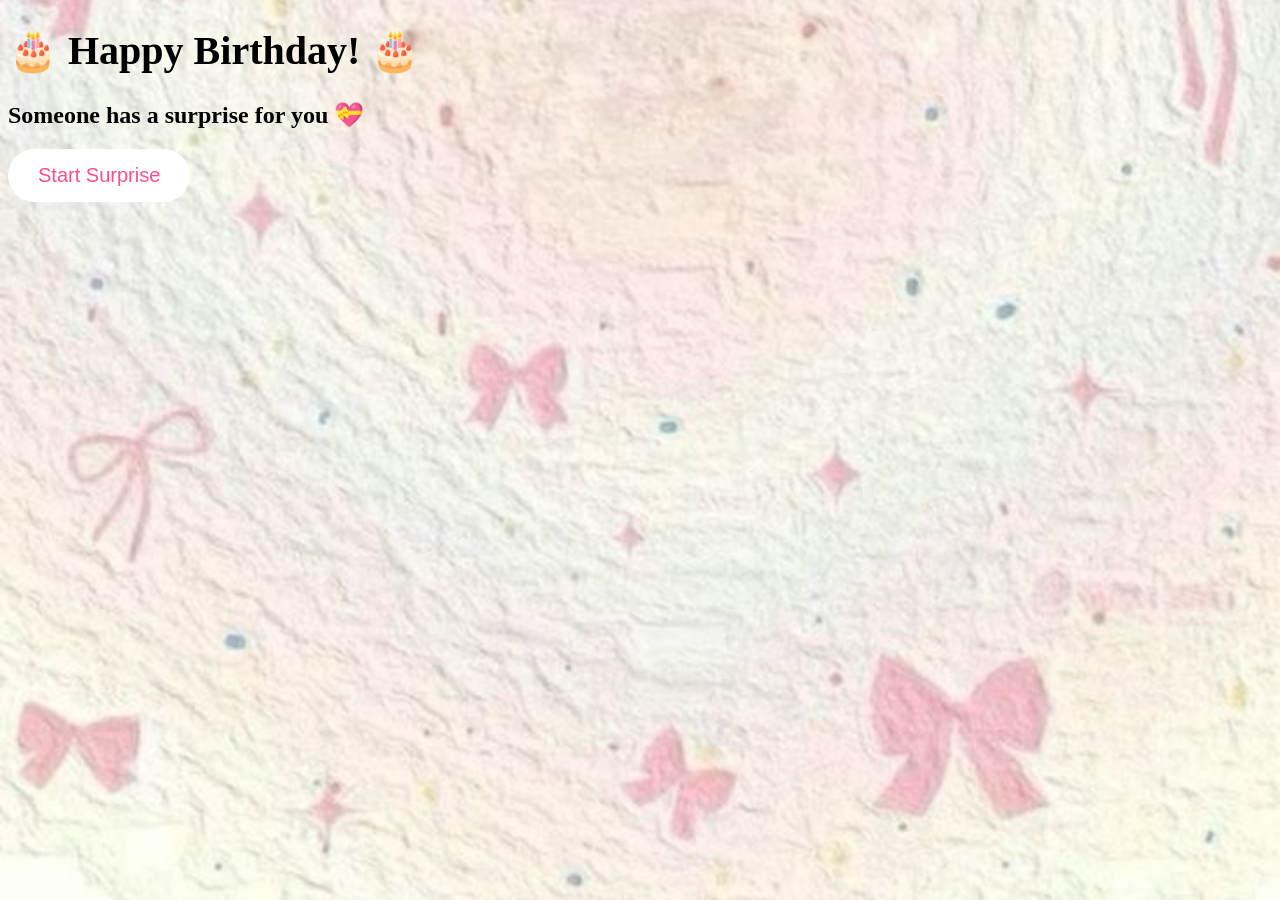
<file: index.html>
<!DOCTYPE html>
<html>
<head>
<title>Happy Birthday</title>
<style>
body {
  background-image: url("background.jpg");
  background-size: cover;
  background-position: center;
  background-repeat: no-repeat;
}

h1{
font-size:40px;
}

button{
padding:15px 30px;
font-size:20px;
border:none;
border-radius:30px;
background:white;
color:#ff4d88;
}
</style>
</head>

<body>
  <div class="card">
    <h1>🎂 Happy Birthday! 🎂</h1>
    <h2>Someone has a surprise for you 💝</h2>

    <button onclick="window.location.href='envelope.html'">
      Start Surprise
    </button>
  </div>
</body>
</html>
</file>
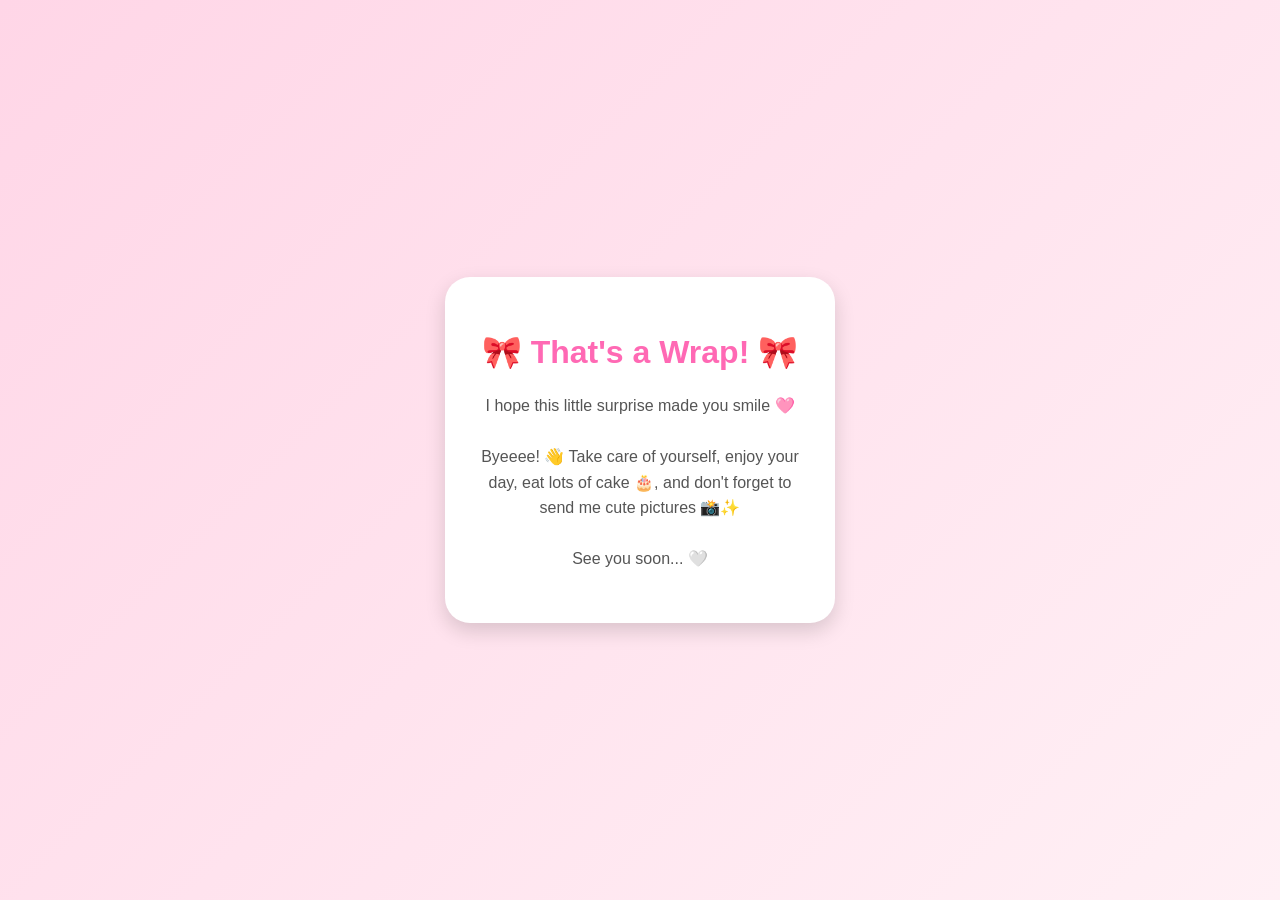
<file: bye.html>
<!DOCTYPE html>
<html>
<head>
<title>Bye 👋</title>

<style>
body{
margin:0;
height:100vh;
display:flex;
justify-content:center;
align-items:center;
background:linear-gradient(135deg,#ffd6e7,#fff0f5);
font-family:Arial,sans-serif;
text-align:center;
}

.card{
background:white;
padding:35px;
border-radius:25px;
width:320px;
box-shadow:0 8px 20px rgba(0,0,0,.15);
animation:fadeIn 1.2s ease;
}

h1{
color:#ff69b4;
}

p{
color:#555;
line-height:1.6;
}

@keyframes fadeIn{
from{
opacity:0;
transform:translateY(20px);
}
to{
opacity:1;
transform:translateY(0);
}
}
</style>

</head>

<body>

<div class="card">

<h1>🎀 That's a Wrap! 🎀</h1>

<p>
I hope this little surprise made you smile 🩷<br><br>

Byeeee! 👋 Take care of yourself, enjoy your day, eat lots of cake 🎂, and don't forget to send me cute pictures 📸✨<br><br>

See you soon... 🤍
</p>

</div>

</body>
</html>
</file>
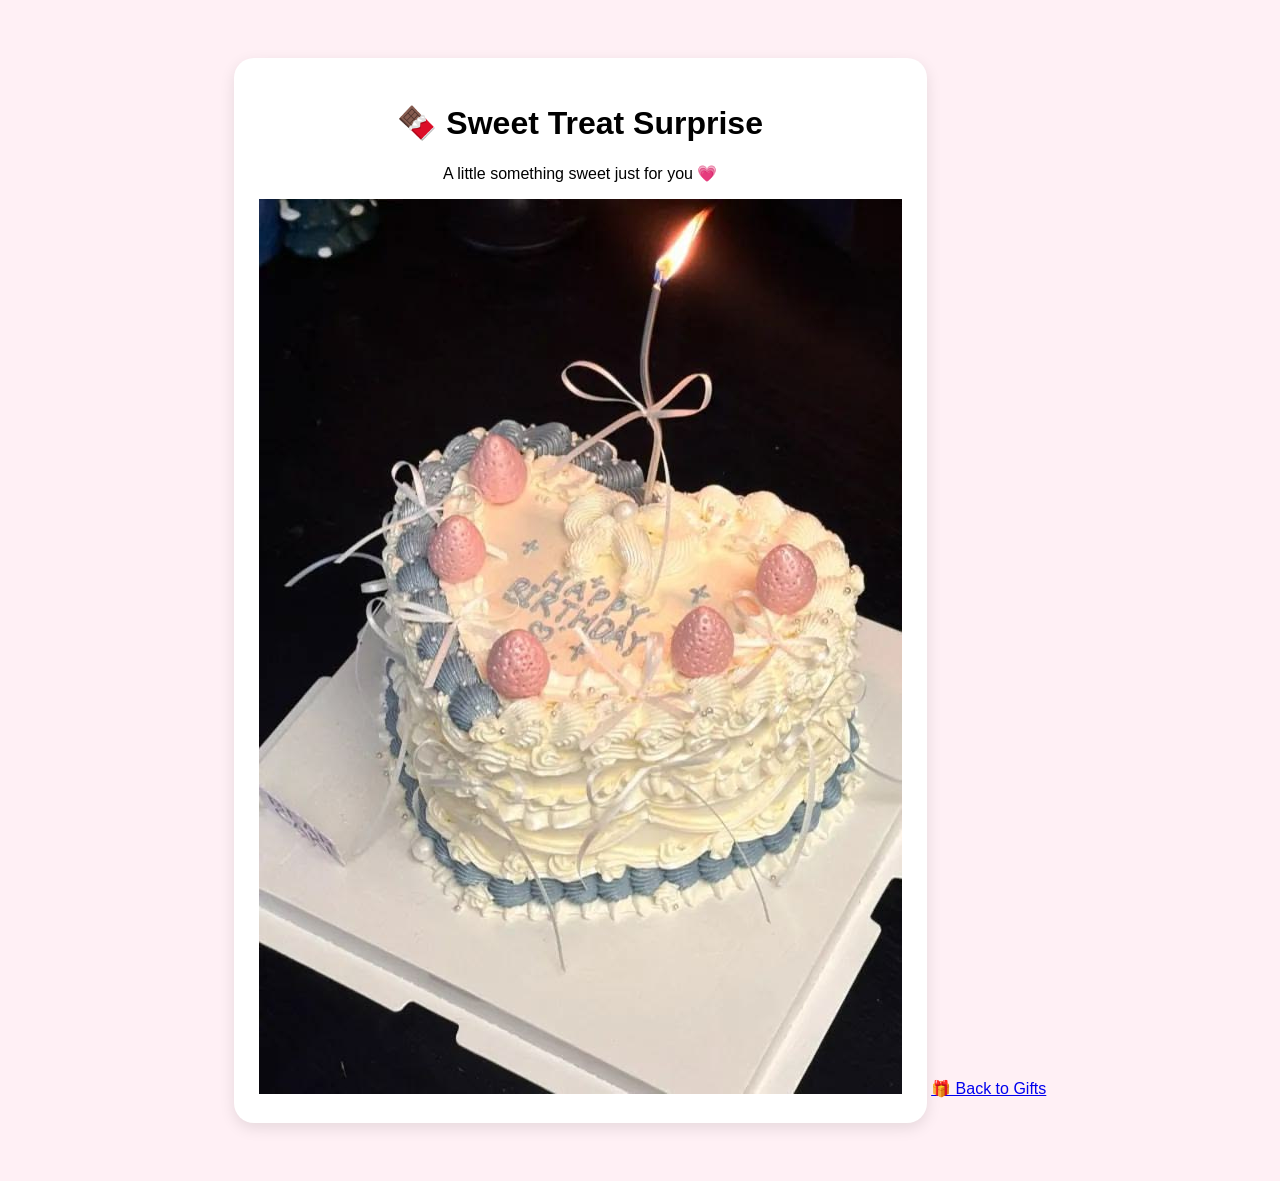
<file: chocolate.html>
<!DOCTYPE html>
<html>
<head>
  <title>Sweet Treat 🍫</title>

  <style>
    body{
      background: #fff0f5;
      font-family: Arial, sans-serif;
      text-align: center;
      padding: 50px;
    }

    .card{
      background: white;
      padding: 25px;
      border-radius: 20px;
      display: inline-block;
      box-shadow: 0 5px 15px rgba(0,0,0,0.1);
    }

    .treats{
      font-size: 40px;
      margin-top: 15px;
      animation: float 2s infinite ease-in-out;
    }

    @keyframes float{
      0% {transform: translateY(0);}
      50% {transform: translateY(-10px);}
      100% {transform: translateY(0);}
    }
  </style>
</head>

<body>

  <div class="card">
  <h1>🍫 Sweet Treat Surprise</h1>
  <p>A little something sweet just for you 💗</p>

  <img src="cake.jpg" class="cake-img">

  </div>
<a href="gifts.html" class="back-btn">🎁 Back to Gifts</a>
</body>
</html>
</file>
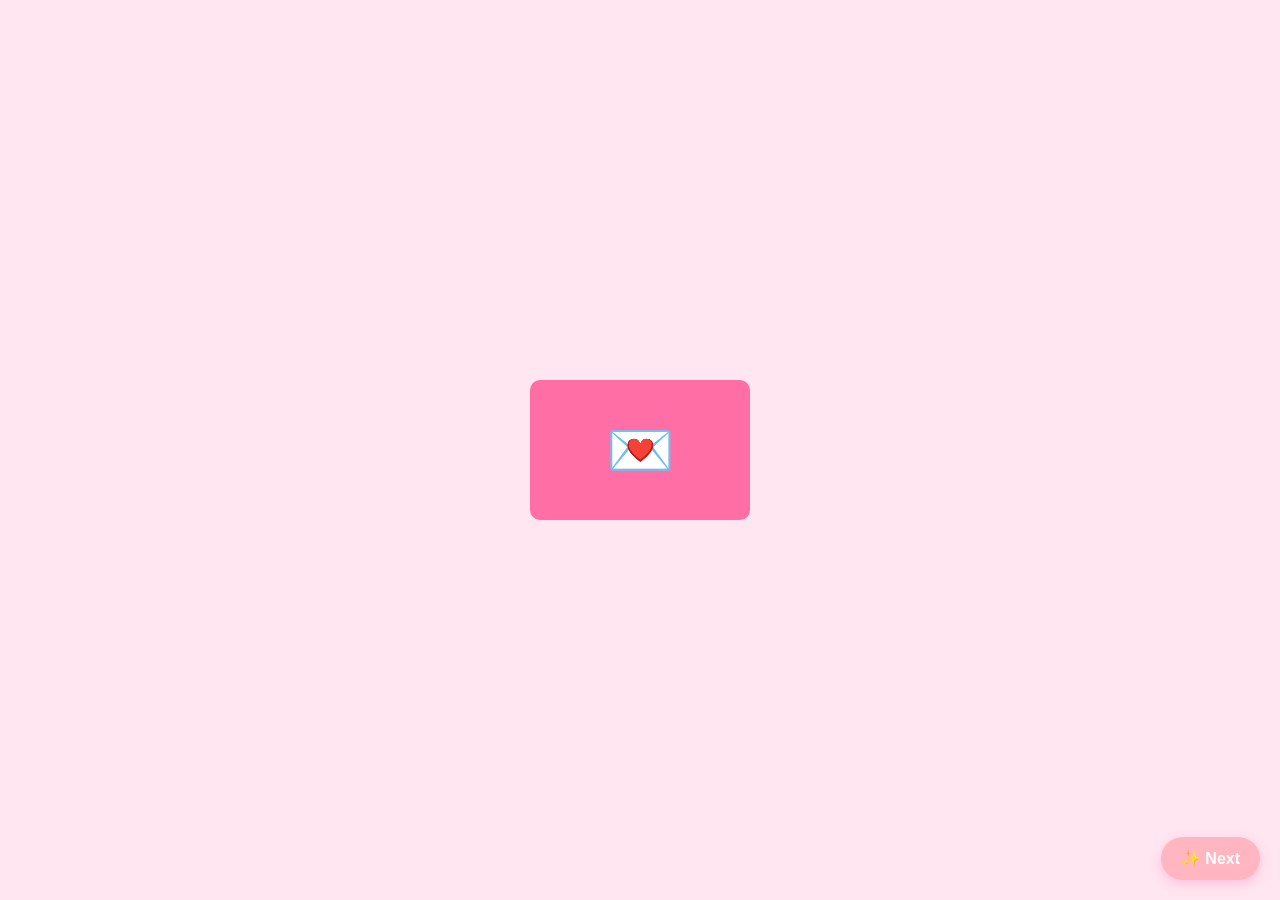
<file: envelope.html>
<!DOCTYPE html>
<html>
<head>
<title>Birthday Letter</title>

<style>
body{
margin:0;
display:flex;
justify-content:center;
align-items:center;
height:100vh;
background:#ffe6f0;
font-family:Arial;
}

.envelope{
width:220px;
height:140px;
background:#ff6fa5;
display:flex;
justify-content:center;
align-items:center;
border-radius:10px;
cursor:pointer;
font-size:55px;
transition:0.4s;
}

.envelope:hover{
transform:scale(1.08);
}

.letter{
display:none;
position:absolute;
background:white;
padding:20px;
border-radius:15px;
width:280px;
text-align:center;
color:black;
box-shadow:0 0 20px rgba(0,0,0,.2);
}
.next-btn{
position:fixed;
bottom:20px;
right:20px;
background:#ffb6c1;
color:white;
padding:12px 20px;
border-radius:25px;
text-decoration:none;
font-size:16px;
font-weight:bold;
box-shadow:0 4px 12px rgba(255,105,180,.3);
transition:.3s;
}

.next-btn:hover{
background:#ff8fab;
transform:scale(1.08);
}
</style>

</head>

<body>

<div class="envelope" onclick="openLetter()">
💌
</div>
<a href="ready.html" class="next-btn">✨ Next</a>
<div class="letter" id="letter">
<h2>Happy Birthday ❤️</h2>

<p>
Happy Birthday, you. 🎂🤍

I hope today is filled with happiness, lots of laughter, good food, and all the love you deserve.

Even though we're miles apart, I still wanted to make something special for you because you mean a lot to me. Distance sucks sometimes, but I'm really glad we became friends.

I hope this year brings you peace, exciting adventures, and countless reasons to smile. Please keep being your amazing self.

And don't forget... I better get lots of cute birthday pictures today. 📸✨ I want to see the outfit, the cake, the decorations everything.

Hopefully one day we won't have to celebrate through a screen, and we'll finally meet in person. Until then, I'll keep cheering you on from here.

Now go enjoy your day, eat lots of cake (save me a slice in theory 😤🍰), make beautiful memories, and remember that someone far away is wishing you the happiest birthday ever.

Happy Birthday once again. Take care of yourself. 🤍🫶

</p>
<button onclick="closeLetter()">⬅ Close Letter</button>
</div>

<script>
function openLetter(){
document.querySelector(".envelope").style.display="none";
document.getElementById("letter").style.display="block";
}
function closeLetter(){
    document.getElementById("letter").style.display="none";
    document.querySelector(".envelope").style.display="flex";
}
</script>

</body>
</html>
</file>
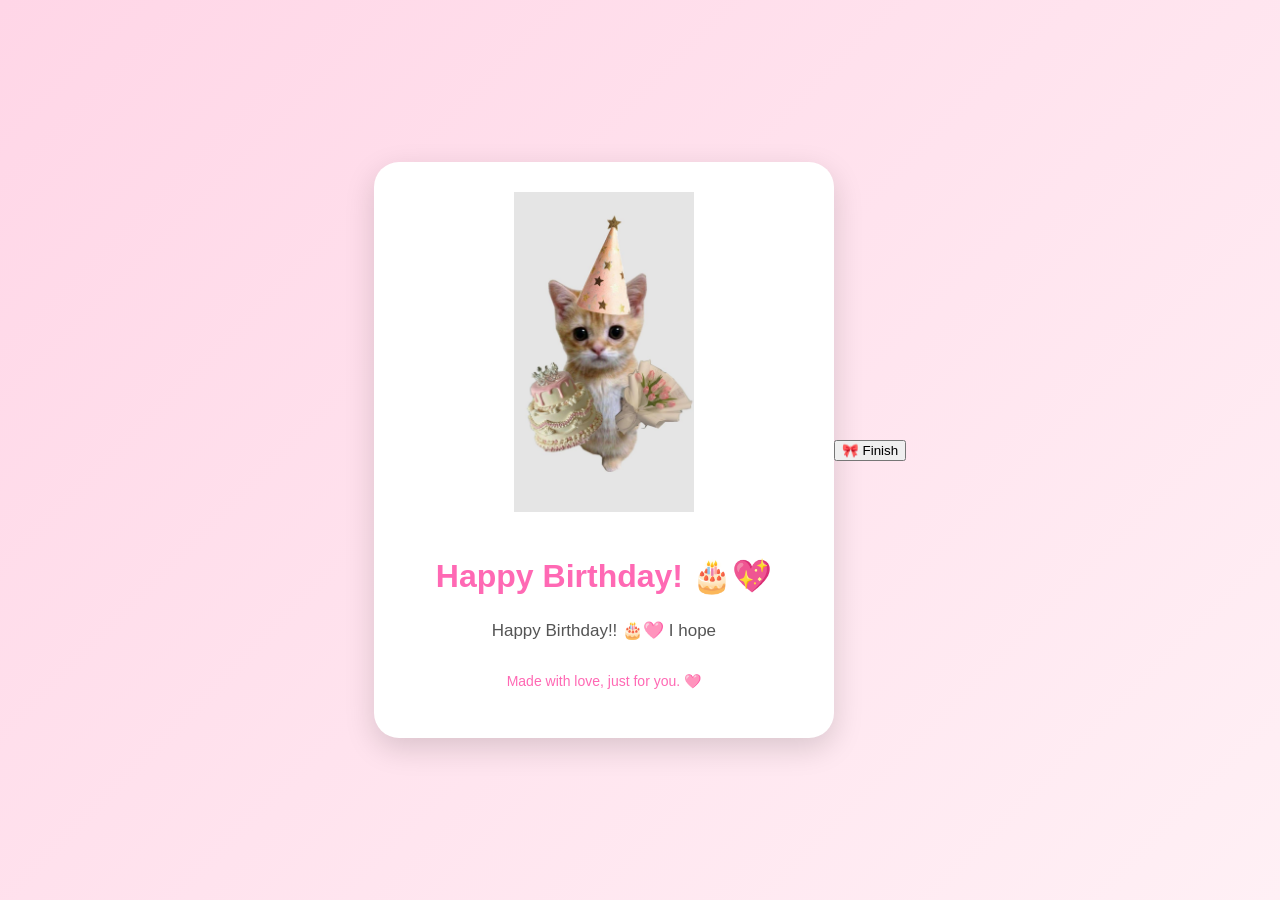
<file: final.html>
<!DOCTYPE html>
<html>
<head>
  <title>Happy Birthday 💖</title>

  <style>
    body {
      margin: 0;
      height: 100vh;
      background: linear-gradient(135deg, #ffd6e7, #fff0f5);
      display: flex;
      justify-content: center;
      align-items: center;
      font-family: Arial, sans-serif;
      text-align: center;
    }

    .card {
      background: white;
      padding: 30px;
      border-radius: 25px;
      width: 85%;
      max-width: 400px;
      box-shadow: 0 10px 30px rgba(0,0,0,0.15);
    }

    h1 {
      color: #ff69b4;
    }

    p {
      color: #555;
      line-height: 1.7;
      font-size: 17px;
    }

    img {
      width: 180px;
      margin-bottom: 20px;
    }
  </style>
</head>

<body>

<div class="card">
  <img src="catcake.jpg" alt="Cute Cat">

  <h1>Happy Birthday! 🎂💖</h1>
 <p id="message"></p>
  <p style="margin-top:25px; color:#ff69b4; font-size:14px;">
Made with love, just for you. 🩷
</p>

</div>

<script>
const text = "Happy Birthday!! 🎂🩷 I hope this little website made you smile because I made every part of it thinking of you. You deserve all the happiness, love, laughter, and cake today (and every day hehe 🤭). Don't forget to take lots of cute pictures and send them to me because I definitely want to see them! 📸✨ I really hope one day we get to celebrate your birthday together instead of through a screen. Until then, consider this little website a warm hug from afar. Thank you for being such an amazing friend. I hope this year brings you everything you've been wishing for. Happy Birthday once again! 🎀💖\n\nWith lots of love,\nYour long-distance homiee 🩷";

let i = 0;

function typeWriter() {
  if (i < text.length) {
    document.getElementById("message").innerHTML += text.charAt(i);
    i++;
    setTimeout(typeWriter, 35);
  }
}

typeWriter();
</script>
<button onclick="window.location.href='bye.html'">
🎀 Finish
</button>
</body>
</html>
</file>
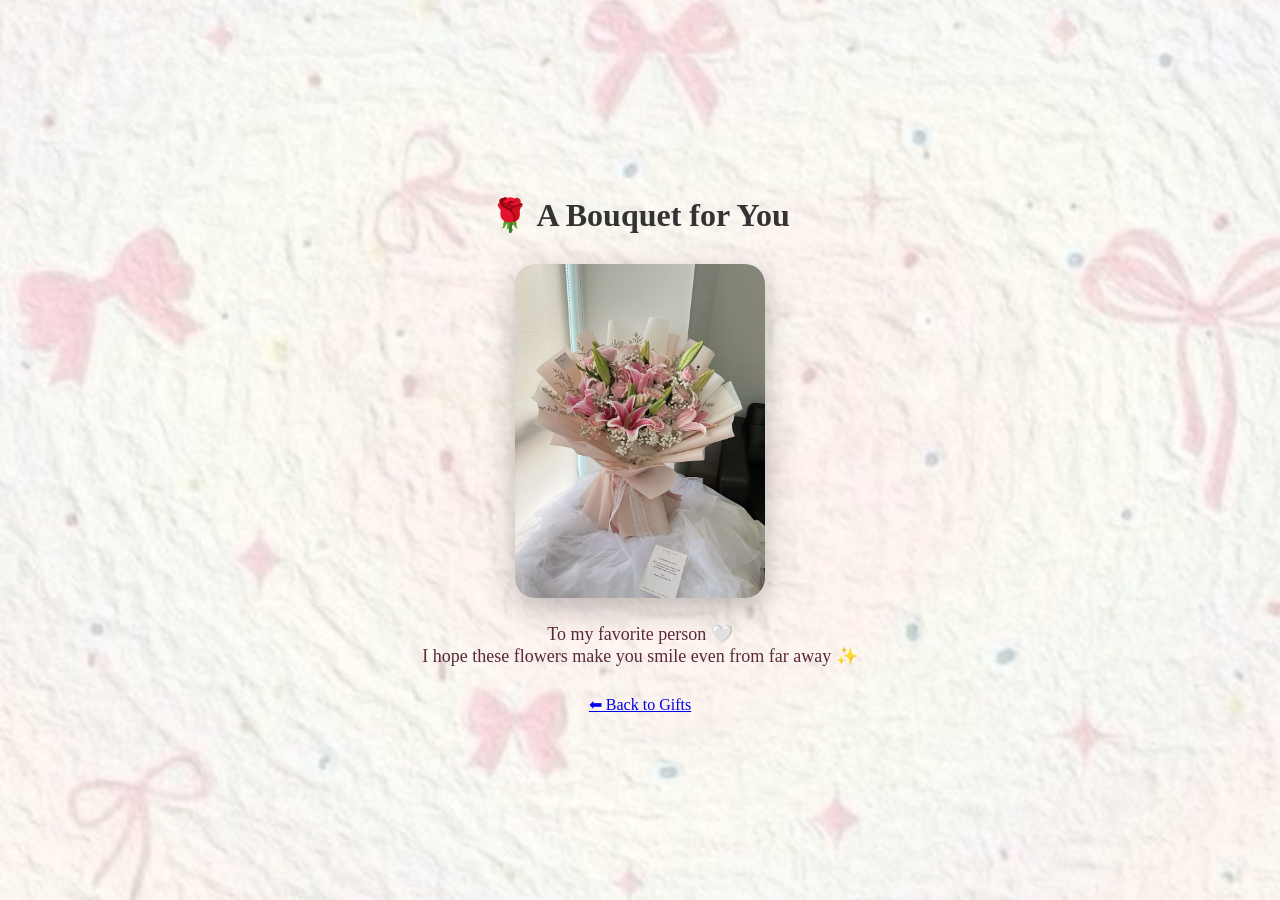
<file: flower.html>
<!DOCTYPE html>
<html>
<head>
  <title>Flowers for You</title>
  <link rel="stylesheet" href="style.css">
</head>

<body>

  <h1>🌹 A Bouquet for You</h1>

  <img src="bouquet.jpg" class="bouquet-img">

  <p class="note">
  To my favorite person 🤍<br>
  I hope these flowers make you smile even from far away ✨
  </p>

  <a href="gifts.html">⬅ Back to Gifts</a>

</body>
</html>
</file>
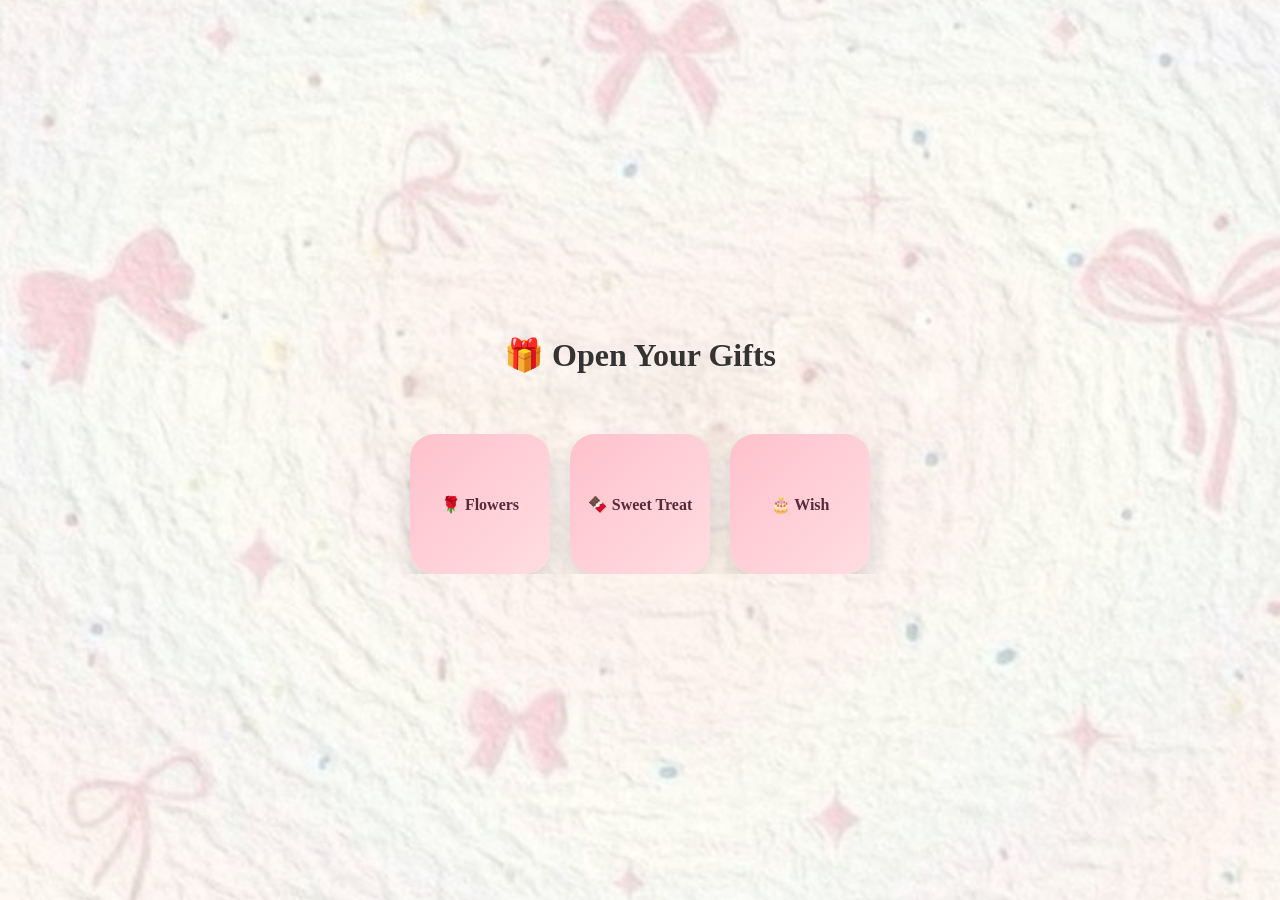
<file: gifts.html>
<!DOCTYPE html>
<html>
<head>
  <title>Gifts</title>
  <link rel="stylesheet" href="style.css">
</head>

<body>

  <h1>🎁 Open Your Gifts</h1>

  <div class="gift-container">

  <a href="flower.html" class="gift-box">🌹 Flowers</a>

  <a href="chocolate.html" class="gift-box">🍫 Sweet Treat</a>

  <a href="wish.html" class="gift-box">🎂 Wish</a>

  </div>
</body>
</html>
</file>
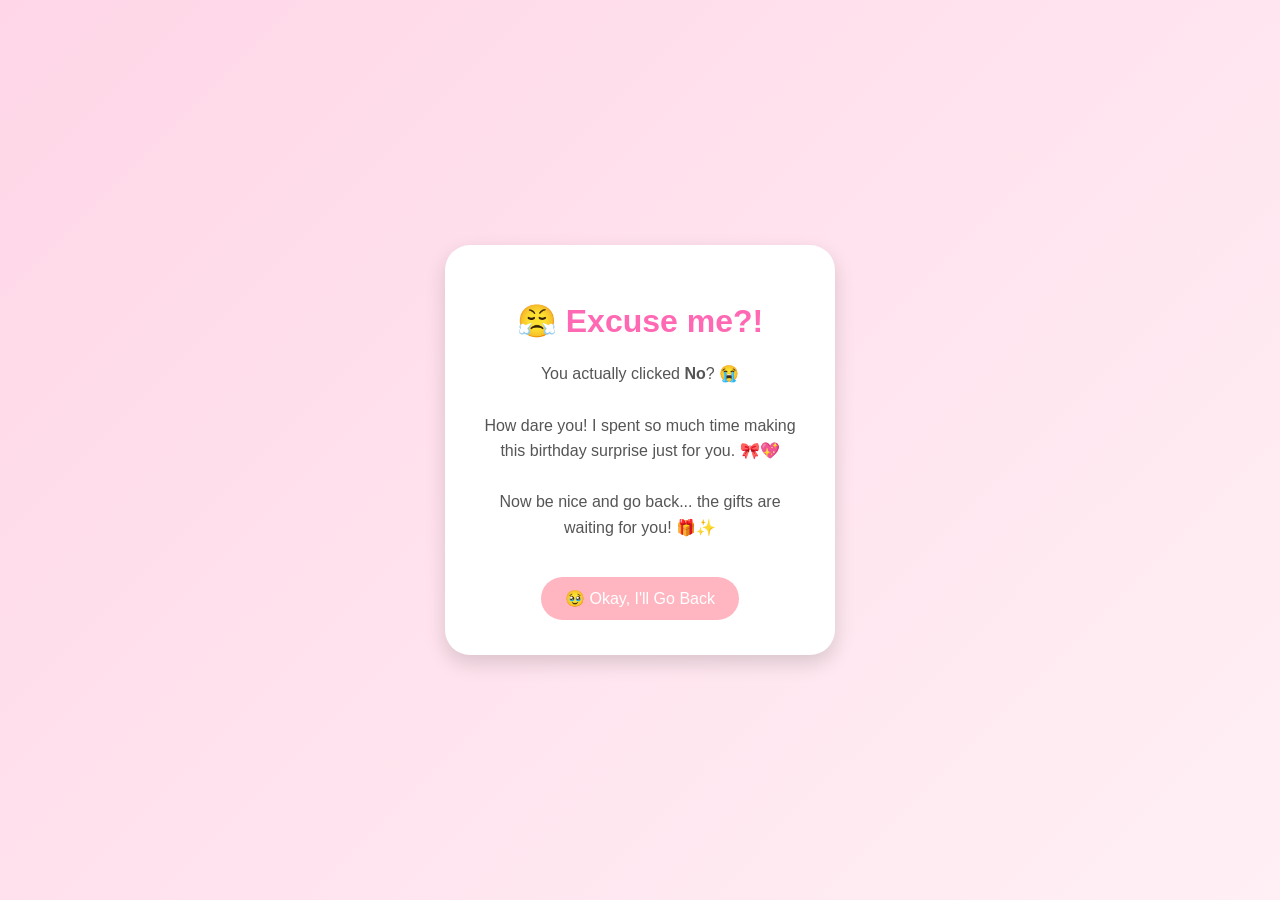
<file: no.html>
<!DOCTYPE html>
<html>
<head>
<title>Excuse Me?! 😤</title>

<style>
body{
margin:0;
height:100vh;
display:flex;
justify-content:center;
align-items:center;
background:linear-gradient(135deg,#ffd6e7,#fff0f5);
font-family:Arial,sans-serif;
text-align:center;
}

.card{
background:white;
padding:35px;
border-radius:25px;
width:320px;
box-shadow:0 8px 20px rgba(0,0,0,.15);
animation:pop .5s ease;
}

h1{
color:#ff69b4;
}

p{
color:#555;
line-height:1.6;
}

button{
margin-top:20px;
padding:12px 24px;
border:none;
border-radius:25px;
background:#ffb6c1;
color:white;
font-size:16px;
cursor:pointer;
transition:.3s;
}

button:hover{
background:#ff8fab;
transform:scale(1.08);
}

@keyframes pop{
from{
opacity:0;
transform:scale(.8);
}
to{
opacity:1;
transform:scale(1);
}
}
</style>
</head>

<body>

<div class="card">

<h1>😤 Excuse me?!</h1>

<p>
You actually clicked <b>No</b>? 😭<br><br>
How dare you! I spent so much time making this birthday surprise just for you. 🎀💖<br><br>
Now be nice and go back... the gifts are waiting for you! 🎁✨
</p>

<button onclick="window.location.href='ready.html'">🥹 Okay, I'll Go Back</button>

</div>

</body>
</html>
</file>
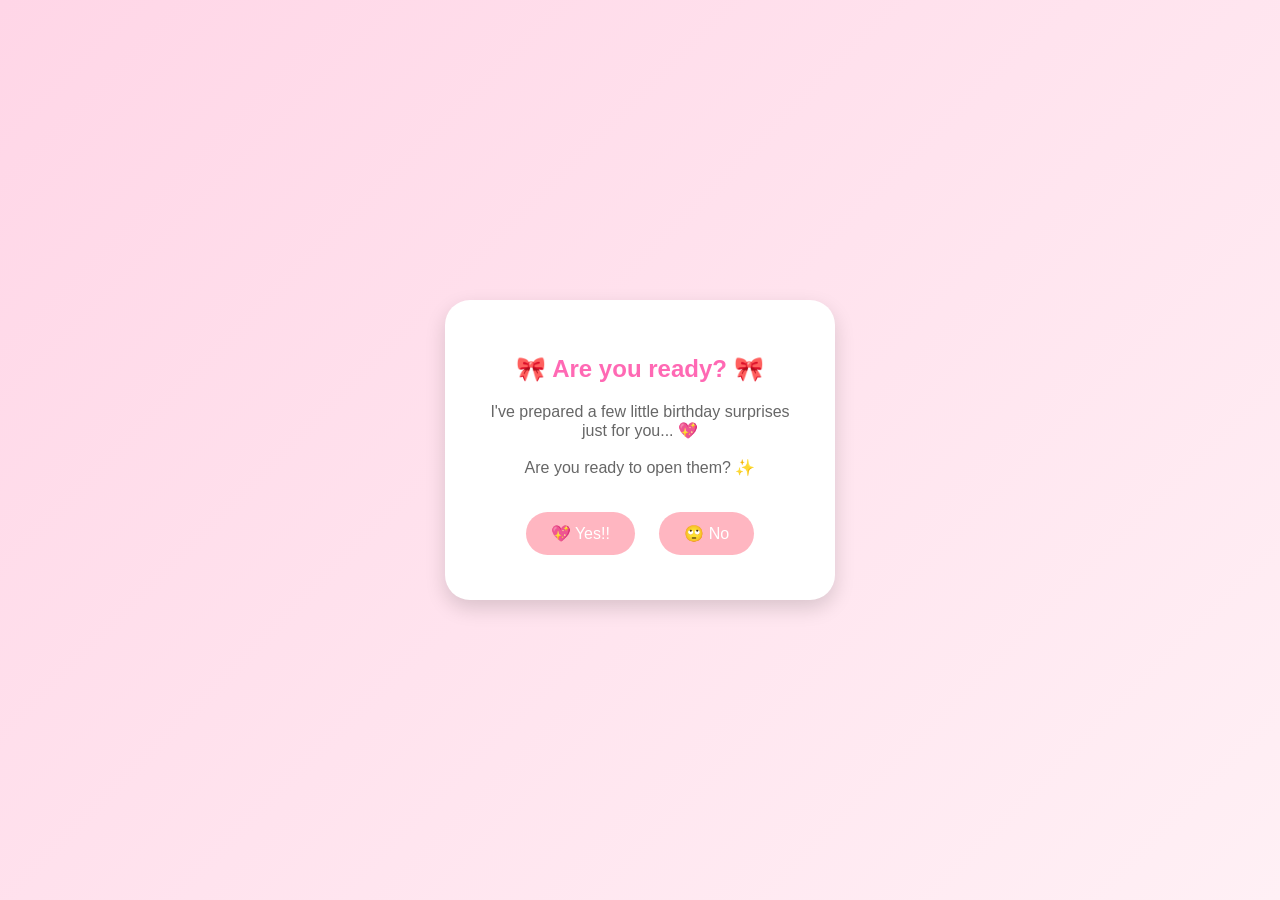
<file: ready.html>
<!DOCTYPE html>
<html>
<head>
<title>Ready? 🎀</title>

<style>
body{
margin:0;
height:100vh;
display:flex;
justify-content:center;
align-items:center;
background:linear-gradient(135deg,#ffd6e7,#fff0f5);
font-family:Arial,sans-serif;
}

.card{
background:white;
padding:35px;
border-radius:25px;
text-align:center;
box-shadow:0 8px 20px rgba(0,0,0,.15);
width:320px;
}

h2{
color:#ff69b4;
}

p{
color:#666;
margin-bottom:25px;
}

button{
padding:12px 25px;
margin:10px;
border:none;
border-radius:25px;
background:#ffb6c1;
color:white;
font-size:16px;
cursor:pointer;
transition:.3s;
}

button:hover{
background:#ff8fab;
transform:scale(1.05);
}
</style>

</head>

<body>

<div class="card">

<h2>🎀 Are you ready? 🎀</h2>

<p>
I've prepared a few little birthday surprises just for you... 💖<br><br>
Are you ready to open them? ✨
</p>

<button onclick="window.location.href='gifts.html'">💖 Yes!!</button>

<button onclick="window.location.href='no.html'">🙄 No</button>

</div>

</body>
</html>
</file>
<file: style.css>
*, *::before, *::after { box-sizing: border-box; }
body {
  margin: 0;
  height: 100vh;

  display: flex;
  justify-content: center;
  align-items: center;
  flex-direction: column;

  text-align: center;

  background-image: url("background.jpg");
  background-size: cover;
  background-position: center;
  background-repeat: no-repeat;

  color: #333;
}
.gift-container {
  display: flex;
  justify-content: center;
  gap: 20px;
  margin-top: 50px;
}
canvas {
  display: block;
  /* Pixel-perfect scaling — no blurry edges */
  image-rendering: pixelated;
  image-rendering: crisp-edges;
}
body::before {
  content: "";
  position: fixed;
  top: 0;
  left: 0;
  width: 100%;
  height: 100%;
  background: rgba(255,255,255,0.4);
  z-index: -1;
}
.gift-container {
  display: flex;
  flex-wrap: wrap;
  justify-content: center;
  align-items: center;
  gap: 20px;

  width: 100%;
  max-width: 100%;
  overflow-x: hidden;
}
.gift-box {
  flex: 0 1 140px;
  max-width: 140px;
}
.gift-box {
  width: 140px;
  height: 140px;
  background: linear-gradient(135deg, #ffc1cc, #ffdde1);
  border-radius: 25px;
  display: flex;
  align-items: center;
  justify-content: center;
  text-align: center;
  font-weight: bold;
  color: #5a2a3a;
  text-decoration: none;
  box-shadow: 0 10px 25px rgba(0,0,0,0.15);
  transition: 0.3s;
}
.gift-box:hover {
  transform: scale(1.08);
  box-shadow: 0 15px 30px rgba(0,0,0,0.2);
}
.bouquet-img {
  width: 220px;
  border-radius: 20px;
  margin-top: 20px;
  box-shadow: 0 10px 25px rgba(0,0,0,0.2);
}

.note {
  font-size: 18px;
  color: #5a2a3a;
  margin-top: 20px;
  padding: 10px;
}
.bouquet-img {
  width: 250px;
  border-radius: 20px;
  margin-top: 20px;
  box-shadow: 0 10px 30px rgba(0,0,0,0.25);
}
.note {
  color: #5a2a3a;
  font-size: 18px;
  margin-top: 15px;
}
.card{
  max-width: 90%;
  margin: auto;
  padding: 20px;
  overflow: hidden;
  border-radius: 20px;
}

.cake-img {
  width: 100%;
  max-width: 280px;
  height: auto;
  display: block;
  margin: 0 auto;
}

.cake {
  position: relative;
  width: 220px;
  margin: auto;
  margin-top: 20px;
}

.cake-img {
  width: 100%;
}

.flame {
  position: absolute;
  top: 10px;
  font-size: 25px;
  animation: flicker 0.5s infinite alternate;
}

#flame1 { left: 60px; }
#flame2 { left: 100px; }
#flame3 { left: 140px; }

@keyframes blow {
  0% { filter: brightness(1); }
  100% { filter: brightness(0.4); opacity: 0.8; }
}

.blowed {
  animation: blow 1s forwards;
}
.wish {
  display: none;
  margin-top: 20px;
  font-size: 18px;
  color: #5a2a3a;
}
#cake {
  width: 180px;
  height: auto;
}

.candles {
  position: absolute;
  top: 10px;
  left: 50%;
  transform: translateX(-50%);
  width: 120px;
  transition: 0.8s ease;
}

.wish {
  display: none;
  margin-top: 20px;
  font-size: 18px;
  color: #5a2a3a;
}
.card {
  animation: fadeIn 1.2s ease;
}

@keyframes fadeIn {
  from {
    opacity: 0;
    transform: translateY(20px);
  }

  to {
    opacity: 1;
    transform: translateY(0);
  }
}
.next-btn {
    position: fixed;
    bottom: 25px;
    right: 25px;
    width: 65px;
    height: 65px;
    border-radius: 50%;

    background: linear-gradient(135deg, #ffb6c1, #ff8fab);
    color: white;

    display: flex;
    justify-content: center;
    align-items: center;

    text-decoration: none;
    font-size: 15px;
    font-weight: bold;

    box-shadow: 0 6px 15px rgba(255,105,180,0.35);
    transition: 0.3s ease;
}

.next-btn:hover {
    transform: scale(1.1);
}
button{
margin-top:20px;
padding:10px 20px;
border:none;
border-radius:20px;
background:#ffb6c1;
color:white;
font-size:16px;
cursor:pointer;
transition:.3s;
}

button:hover{
background:#ff8fab;
}
.back-btn{
display:inline-block;
margin-top:25px;
padding:12px 22px;
background:#ffb6c1;
color:white;
text-decoration:none;
border-radius:25px;
font-size:16px;
font-weight:bold;
box-shadow:0 4px 10px rgba(255,105,180,.3);
transition:.3s;
}

.back-btn:hover{
background:#ff8fab;
transform:scale(1.05);
}
h1, h2 {
  margin: 10px 0;
  text-align: center;
                                }
</file>
